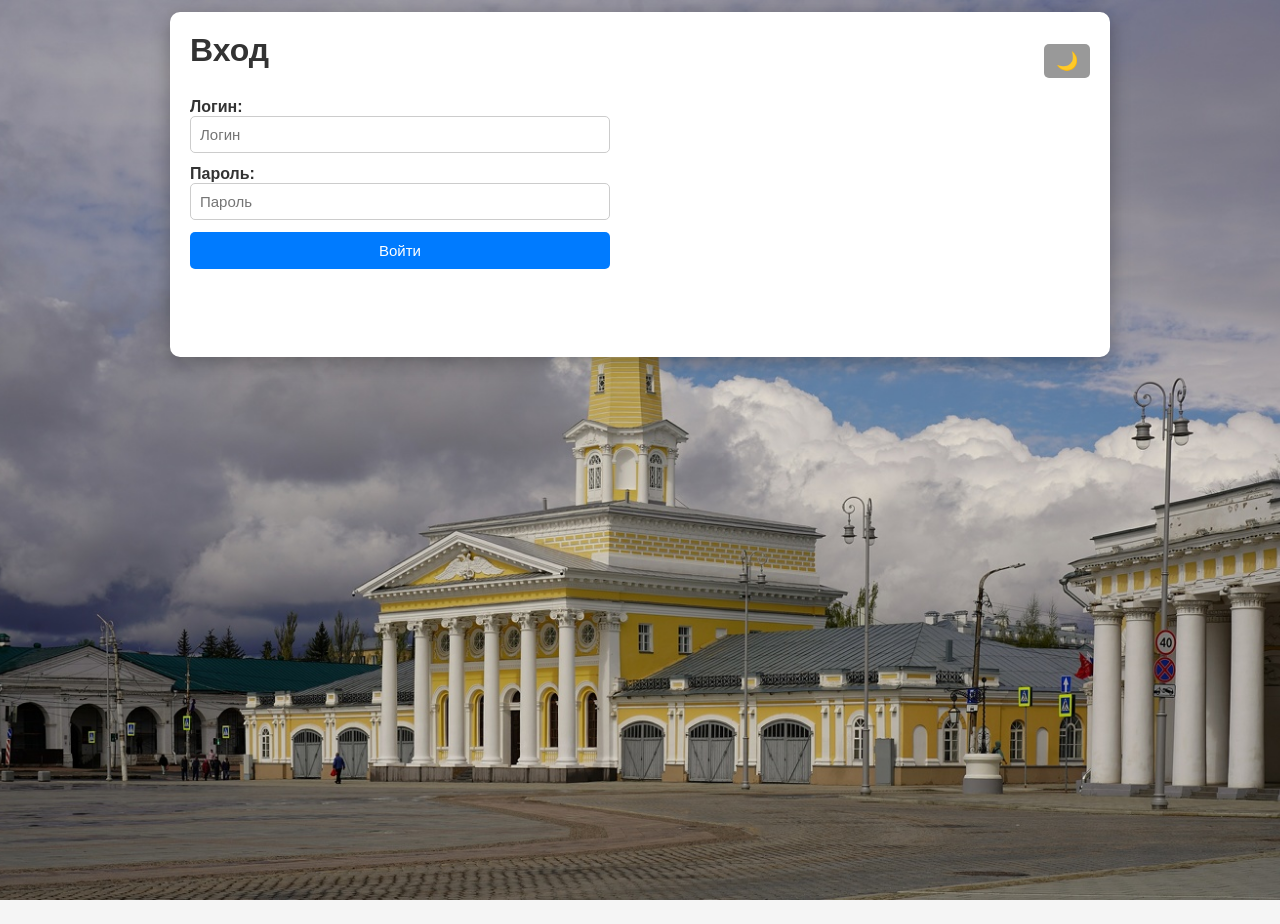
<file: index.html>
<!DOCTYPE html>
<html lang="ru">
<head>
<meta charset="UTF-8" />
<meta name="viewport" content="width=device-width, initial-scale=1.0" />
<title>Продукты из Костромы</title>
<style>
:root {
  --bg: #f5f5f5; --surface: #fff; --text: #333; --border: #ddd;
  --th-bg: #e0e0e0; --input-border: #ccc; --primary: #007bff;
  --primary-hover: #0056b3; --danger: #dc3545; --danger-hover: #b02a37;
  --note: #777; --even-row: #fafafa; --dl-bg: #fff5f5; --sb-bg: #999;
  --sb-hover: #777; --tfoot-bg: #e9ecef; --tfoot-text: #333;
  --nav-bg: #f0f0f0; --nav-active: #007bff;
}
[data-theme="dark"] {
  --bg: #1a1a2e; --surface: #16213e; --text: #e0e0e0; --border: #334155;
  --th-bg: #253048; --input-border: #475569; --primary: #3b82f6;
  --primary-hover: #2563eb; --danger: #ef4444; --danger-hover: #dc2626;
  --note: #94a3b8; --even-row: #1e293b; --dl-bg: #2d1b1b; --sb-bg: #475569;
  --sb-hover: #64748b; --tfoot-bg: #0f172a; --tfoot-text: #e0e0e0;
  --nav-bg: #1e293b; --nav-active: #3b82f6;
}
body {
  font-family: Arial, sans-serif; color: var(--text);
  padding: 12px; margin: 0;
  background-image: url('bg.jpg');
  background-size: cover; background-position: center;
  background-repeat: no-repeat; background-attachment: fixed;
  background-color: var(--bg); min-height: 100vh;
}
.container {
  max-width: 900px; margin: 0 auto;
  background: var(--surface); color: var(--text);
  padding: 20px; border-radius: 10px;
  box-shadow: 0 4px 20px rgba(0,0,0,0.3);
}
h1, h2, h3 { color: var(--text); margin-top: 0; }
.header {
  display: flex; justify-content: space-between;
  align-items: center; margin-bottom: 8px; flex-wrap: wrap; gap: 10px;
}
.user-info { display: flex; align-items: center; gap: 8px; flex-wrap: wrap; }
.sync-info { font-size: 12px; color: var(--note); }
.sync-ok { color: #1a7f37; } .sync-err { color: var(--danger); }
.theme-btn {
  padding: 6px 12px; font-size: 18px;
  background: var(--sb-bg); color: #fff;
  border: none; border-radius: 5px; cursor: pointer; margin: 0;
}
.theme-btn:hover { background: var(--sb-hover); }
.small-btn {
  padding: 5px 10px; font-size: 13px;
  background: var(--sb-bg); color: #fff;
  border: none; border-radius: 5px; cursor: pointer; margin: 0;
}
.small-btn:hover { background: var(--sb-hover); }
.nav-tabs { display: flex; gap: 0; margin-bottom: 16px; border-bottom: 2px solid var(--border); }
.nav-tab {
  background: transparent; color: var(--text);
  border: none; border-bottom: 3px solid transparent;
  padding: 8px 18px; margin-bottom: 0; font-size: 15px;
  cursor: pointer; border-radius: 0;
}
.nav-tab:hover { background: var(--nav-bg); }
.nav-tab.active { color: var(--primary); border-bottom-color: var(--nav-active); font-weight: 700; }
.login-form { display: flex; flex-direction: column; gap: 12px; max-width: 420px; }
.order-form { display: flex; flex-direction: column; gap: 12px; }
label { display: block; font-weight: 600; }
.hint { font-weight: 400; font-size: 13px; color: var(--note); }
input, select {
  width: 100%; padding: 9px;
  border: 1px solid var(--input-border); border-radius: 5px;
  box-sizing: border-box; font-size: 15px;
  background: var(--surface); color: var(--text);
}
button {
  padding: 10px 16px; background: var(--primary); color: #fff;
  border: none; border-radius: 5px; cursor: pointer;
  font-size: 15px; margin-bottom: 8px;
}
button:hover { background: var(--primary-hover); }
button:disabled { background: #ccc; cursor: not-allowed; color: #888; }
.danger-btn { background: var(--danger); }
.danger-btn:hover { background: var(--danger-hover); }
.form-buttons { display: flex; gap: 8px; align-items: center; }
.error { color: var(--danger); font-size: 14px; min-height: 20px; }
.note { color: var(--note); font-size: 13px; }
.start-warning {
  color: var(--danger); font-size: 24px; font-weight: 700;
  text-align: center; margin: 20px 0; padding: 24px 16px;
  border: 3px solid var(--danger); border-radius: 10px;
  background: var(--dl-bg); line-height: 1.5;
}
.deadline-box {
  margin: 14px 0; padding: 12px 16px;
  border: 2px solid var(--danger); border-radius: 8px;
  background: var(--dl-bg); color: var(--danger);
  font-weight: 700; font-size: 15px; text-align: center;
}
.table-wrap { overflow-x: auto; -webkit-overflow-scrolling: touch; margin-top: 12px; }
table { width: 100%; border-collapse: collapse; min-width: 380px; }
th, td { border: 1px solid var(--border); padding: 8px 10px; text-align: left; word-break: break-word; }
th { background: var(--th-bg); white-space: nowrap; color: var(--text); }
tr:nth-child(even) { background: var(--even-row); }
td.num, th.num { text-align: right; white-space: nowrap; }
tfoot td { background: var(--tfoot-bg); color: var(--tfoot-text); font-weight: 700; }
.hidden { display: none; }
.admin-section { margin-bottom: 22px; }
.btn-row { display: flex; gap: 10px; flex-wrap: wrap; margin-top: 8px; }
.btn-row button { margin-bottom: 0; }
.settings-row { display: flex; gap: 10px; align-items: flex-end; flex-wrap: wrap; }
.settings-row label { flex: 1; min-width: 180px; }
.settings-row button { margin-bottom: 0; white-space: nowrap; }
.price-input { max-width: 130px; }
.name-input { min-width: 160px; }
.unit-input { max-width: 80px; text-align: center; }
.total-note { margin-top: 8px; font-weight: 700; }
#js-error {
  position: fixed; left: 8px; right: 8px; bottom: 8px;
  background: #dc3545; color: #fff;
  padding: 10px 14px; border-radius: 8px;
  font-size: 13px; z-index: 9999; word-break: break-word;
}
.product-field { display: flex; flex-direction: column; gap: 4px; }
.product-label { font-weight: 600; }
.product-row { display: flex; align-items: center; gap: 12px; }
.product-row select { flex: 1; }
.product-thumb {
  width: 350px; height: 350px; border-radius: 8px;
  border: 1px solid var(--input-border); object-fit: cover; flex-shrink: 0;
  background: var(--bg);
}
.product-thumb-wrap {
  width: 350px; height: 350px; flex-shrink: 0; margin-left: auto;
  display: flex; align-items: center; justify-content: center;
  border-radius: 8px; border: 1px solid var(--input-border);
  background: var(--bg); font-size: 175px;
}
@media (max-width: 520px) {
  body { padding: 8px; } .container { padding: 16px; border-radius: 8px; }
  h1 { font-size: 20px; } h2 { font-size: 17px; } h3 { font-size: 15px; }
  th, td { padding: 6px 8px; font-size: 14px; }
  .start-warning { font-size: 20px; padding: 18px 12px; }
  .deadline-box { font-size: 13px; padding: 10px 12px; }
  button { padding: 9px 14px; font-size: 14px; }
  .nav-tab { padding: 8px 12px; font-size: 14px; }
  .product-thumb, .product-thumb-wrap { width: 200px; height: 200px; font-size: 100px; margin-left: 0; }
}
</style>
</head>
<body>
<div id="js-error" class="hidden"></div>

<div id="login-screen" class="container">
  <div class="header">
    <h1>Вход</h1>
    <button class="theme-btn" id="theme-toggle-login" type="button">🌙</button>
  </div>
  <div id="start-warning" class="start-warning hidden">
    ЗАКАЗЫ ПРИНИМАЮТСЯ С<br><span id="start-time-display"></span>
  </div>
  <div class="login-form">
    <label>Логин:<input type="text" id="login-name" autocomplete="username" placeholder="Логин" /></label>
    <label>Пароль:<input type="password" id="login-pass" autocomplete="current-password" placeholder="Пароль" /></label>
    <button type="button" id="login-btn">Войти</button>
    <p id="login-error" class="error"></p>
  </div>
</div>

<div id="app-screen" class="container hidden">
  <div class="header">
    <h1>Приём заказов</h1>
    <div class="user-info">
      <span id="sync-status" class="sync-info"></span>
      <button id="sync-btn" class="small-btn" type="button" title="Обновить">🔄</button>
      <span id="current-user"></span>
      <button id="logout-btn" class="small-btn" type="button">Выйти</button>
      <button class="theme-btn" id="theme-toggle-app" type="button">🌙</button>
    </div>
  </div>
  <div id="nav-tabs" class="nav-tabs hidden">
    <button type="button" class="nav-tab active" id="nav-orders">Заказы</button>
    <button type="button" class="nav-tab" id="nav-settings">Настройки</button>
  </div>
  <div id="deadline-box" class="deadline-box hidden"><span id="deadline-text"></span></div>

  <div id="view-orders">
    <div id="order-form-section" class="order-form">
      <h2 id="form-title">Добавить товар в заказ</h2>
      <div class="product-field">
        <div class="product-label">Товар:<span class="hint"> (цена за прошлый раз)</span></div>
        <div class="product-row">
          <select id="product"></select>
          <div id="product-thumb-wrap" class="product-thumb-wrap">🛒</div>
        </div>
      </div>
      <label id="kg-label">Количество:<input type="number" id="kg" step="0.01" min="0.01" inputmode="decimal" placeholder="" /></label>
      <div class="form-buttons">
        <button type="button" id="save-order">Добавить</button>
        <button type="button" id="cancel-edit" class="small-btn hidden">Отменить</button>
      </div>
      <p id="form-note" class="note"></p>
    </div>
    <div id="user-orders-section">
      <h2 id="orders-title">Мой заказ</h2>
      <div class="table-wrap">
        <table id="orders-table">
          <thead><tr id="orders-head"></tr></thead>
          <tbody id="orders-body"></tbody><tfoot id="orders-foot"></tfoot>
        </table>
      </div>
      <p id="user-total-note" class="total-note"></p>
    </div>
    <div id="admin-orders-section" class="hidden">
      <div class="admin-section">
        <h3>Заказы</h3>
        <div class="table-wrap"><table><thead><tr id="matrix-head"></tr></thead><tbody id="matrix-body"></tbody><tfoot id="matrix-foot"></tfoot></table></div>
      </div>
      <div class="admin-section">
        <h3>Сводка по товарам</h3>
        <div class="table-wrap">
          <table><thead><tr id="summary-head"></tr></thead>
          <tbody id="product-summary-body"></tbody><tfoot id="product-summary-foot"></tfoot></table>
        </div>
      </div>
      <div class="admin-section">
        <h3>Действия</h3>
        <div class="btn-row">
          <button id="export-excel" type="button">Итоги → Excel</button>
          <button id="clear-orders" class="danger-btn" type="button">Очистить все заказы</button>
        </div>
      </div>
    </div>
  </div>

  <div id="view-settings" class="hidden">
    <div class="admin-section">
      <h3>Товары и цены</h3>
      <p class="note">Редактируйте названия, цены и единицы измерения. Не забудьте нажать «Сохранить».</p>
      <div class="table-wrap">
        <table>
          <thead><tr><th>Название товара</th><th class="num">Цена, руб</th><th>Ед. изм.</th><th></th></tr></thead>
          <tbody id="prices-body"></tbody>
        </table>
      </div>
      <div class="btn-row" style="margin-top:10px">
        <button type="button" id="add-product" class="small-btn">+ Добавить товар</button>
        <button type="button" id="save-prices">Сохранить товары и цены</button>
      </div>
    </div>
    <div class="admin-section">
      <h3>Время начала приёма заказов</h3>
      <div class="settings-row">
        <label>Открыть заказы с:<input type="datetime-local" id="start-input" /></label>
        <button type="button" id="set-start">Установить</button>
        <button type="button" id="clear-start" class="small-btn">Сбросить</button>
      </div>
    </div>
    <div class="admin-section">
      <h3>Дедлайн правок</h3>
      <div class="settings-row">
        <label>Закрыть правки после:<input type="datetime-local" id="deadline-input" /></label>
        <button type="button" id="set-deadline">Установить</button>
        <button type="button" id="clear-deadline" class="small-btn">Сбросить</button>
      </div>
    </div>
  </div>
</div>

<script>
window.onerror = function (msg, src, line) {
  var el = document.getElementById('js-error');
  if (el) { el.textContent = 'Ошибка скрипта: ' + msg + ' (строка ' + line + ')'; el.classList.remove('hidden'); }
};

const USERS = {
  'admin': { password: 'admin123', role: 'admin' },
  'Пётр':          { password: 'petr456',  role: 'user'  },
  'Анна':          { password: 'anna789',  role: 'user'  },
  'Светлана':      { password: 'svet123',  role: 'user'  },
  'Дмитрий':       { password: 'dim123',   role: 'user'  },
  'Елена':         { password: 'elena456', role: 'user'  },
};

const CONFIG = {
  DB_URL: 'https://orders-kostroma-default-rtdb.europe-west1.firebasedatabase.app',
  BG_IMAGE: 'bg.jpg',
};

const DB_URL = CONFIG.DB_URL;

let products = [];
let PRICE_MAP = {};
let UNIT_MAP = {};
let IMAGE_MAP = {};
function rebuildPriceMap() {
  PRICE_MAP = {}; UNIT_MAP = {}; IMAGE_MAP = {};
  products.forEach(p => {
    PRICE_MAP[p.name] = p.price;
    UNIT_MAP[p.name] = p.unit || 'кг';
    IMAGE_MAP[p.name] = p.image || '';
  });
}
function getUnit(name) { return UNIT_MAP[name] || 'кг'; }
function priceLabel(name) { return 'руб/' + getUnit(name); }

const storage = (() => {
  try { const t = '__test__'; localStorage.setItem(t, t); localStorage.removeItem(t); return localStorage; }
  catch (e) { const m = {}; return { getItem: k => (k in m ? m[k] : null), setItem: (k,v) => { m[k] = String(v); }, removeItem: k => { delete m[k]; } }; }
})();

const $ = id => document.getElementById(id);
const loginScreen = $('login-screen'), appScreen = $('app-screen');
const loginName = $('login-name'), loginPass = $('login-pass'), loginBtn = $('login-btn'), loginError = $('login-error');
const startWarning = $('start-warning'), startTimeDisplay = $('start-time-display');
const navTabs = $('nav-tabs'), navOrdersBtn = $('nav-orders'), navSettingsBtn = $('nav-settings');
const viewOrders = $('view-orders'), viewSettings = $('view-settings');
const orderFormSection = $('order-form-section'), userOrdersSection = $('user-orders-section'), adminOrdersSection = $('admin-orders-section');
const productSelect = $('product'), kgInput = $('kg'), kgLabel = $('kg-label'), saveBtn = $('save-order'), cancelEditBtn = $('cancel-edit');
const formTitle = $('form-title'), formNote = $('form-note');
const productThumbWrap = $('product-thumb-wrap');
const ordersHead = $('orders-head'), ordersBody = $('orders-body'), ordersFoot = $('orders-foot'), userTotalNote = $('user-total-note');
const deadlineBox = $('deadline-box'), deadlineText = $('deadline-text');
const deadlineInput = $('deadline-input'), setDeadlineBtn = $('set-deadline'), clearDeadlineBtn = $('clear-deadline');
const startInput = $('start-input'), setStartBtn = $('set-start'), clearStartBtn = $('clear-start');
const pricesBody = $('prices-body'), savePricesBtn = $('save-prices'), addProductBtn = $('add-product');
const matrixHead = $('matrix-head'), matrixBody = $('matrix-body'), matrixFoot = $('matrix-foot');
const summaryHead = $('summary-head'), productSummaryBody = $('product-summary-body'), productSummaryFoot = $('product-summary-foot');
const exportBtn = $('export-excel'), clearBtn = $('clear-orders');
const currentUserEl = $('current-user'), logoutBtn = $('logout-btn');
const themeToggleLogin = $('theme-toggle-login'), themeToggleApp = $('theme-toggle-app');
const syncStatusEl = $('sync-status'), syncBtn = $('sync-btn');

let currentUser = null, editingIndex = -1, lastSync = null, isUpdating = false;
let orders = {}, deadline = null, startTime = null, wasEditable = true, wasOpen = true;

// ── Картинка товара ──
function updateProductThumb() {
  const name = productSelect.value;
  const img = IMAGE_MAP[name] || '';
  if (img) {
    productThumbWrap.innerHTML = '<img class="product-thumb" src="' + escapeHtml(img) + '" alt="' + escapeHtml(name) + '" onerror="this.parentElement.innerHTML=\'🛒\'" />';
  } else {
    productThumbWrap.innerHTML = '🛒';
  }
}

// ── Подпись количества по выбранному товару ──
function updateKgLabel() {
  const name = productSelect.value;
  const u = name ? getUnit(name) : '';
  kgLabel.innerHTML = 'Количество' + (u ? ' (' + escapeHtml(u) + '):' : ':') +
    '<input type="number" id="kg" step="0.01" min="0.01" inputmode="decimal" placeholder="' + escapeHtml(u) + '" />';
}

productSelect.addEventListener('change', () => { updateProductThumb(); updateKgLabel(); });

// ── Синхронизация полей ввода в массив products ──
function syncInputsToProducts() {
  pricesBody.querySelectorAll('tr').forEach(tr => {
    const idx = parseInt(tr.querySelector('input[data-field="name"]').dataset.idx);
    if (isNaN(idx) || !products[idx]) return;
    const nameInp = tr.querySelector('input[data-field="name"]');
    const priceInp = tr.querySelector('input[data-field="price"]');
    const unitInp = tr.querySelector('input[data-field="unit"]');
    products[idx].name = nameInp.value.trim();
    const price = parseFloat((priceInp.value || '').replace(',', '.'));
    products[idx].price = isNaN(price) ? 0 : price;
    products[idx].unit = unitInp.value.trim() || 'кг';
  });
}

// ── Firebase ──
function emptyCloudData() {
  return { products: [], orders: {}, deadline: null, startTime: null, lastUpdated: new Date().toISOString() };
}
async function readCloudData() {
  const res = await fetch(DB_URL + '/data.json');
  if (!res.ok) { const t = await res.text().catch(() => ''); throw new Error('Firebase ' + res.status + ': ' + t.slice(0, 200)); }
  const data = await res.json();
  if (!data) return emptyCloudData();
  if (!data.products || !Array.isArray(data.products)) data.products = [];
  if (!data.orders) data.orders = {};
  return data;
}
async function writeCloudData(data) {
  const res = await fetch(DB_URL + '/data.json', { method: 'PUT', headers: { 'Content-Type': 'application/json' }, body: JSON.stringify(data) });
  if (!res.ok) { const t = await res.text().catch(() => ''); throw new Error('Firebase ' + res.status + ': ' + t.slice(0, 200)); }
}
async function updateCloudData(mutator) {
  if (isUpdating) { await new Promise(r => setTimeout(r, 600)); return updateCloudData(mutator); }
  isUpdating = true; updateSyncStatus('syncing');
  try {
    const data = await readCloudData();
    mutator(data);
    data.lastUpdated = new Date().toISOString();
    await writeCloudData(data);
    applyCloudData(data);
    rerenderAll();
    return data;
  } finally { isUpdating = false; }
}
function applyCloudData(data) {
  if (data.products && Array.isArray(data.products)) products = data.products;
  rebuildPriceMap();
  if (data.orders) orders = data.orders;
  deadline = data.deadline ? new Date(data.deadline) : null;
  startTime = data.startTime ? new Date(data.startTime) : null;
  storage.setItem('cloudCache', JSON.stringify(data));
  lastSync = new Date(); updateSyncStatus('ok');
}
function rerenderAll() {
  if (!currentUser) return;
  fillProducts(); updateProductThumb(); updateKgLabel(); renderOrders(); renderDeadline();
  if (currentUser.role === 'admin') {
    renderPricesTable();
    if (deadline) deadlineInput.value = toLocalInputValue(deadline);
    if (startTime) startInput.value = toLocalInputValue(startTime);
  }
  renderStartWarning();
}
async function syncFromCloud() {
  if (isUpdating) return; updateSyncStatus('syncing');
  try {
    const data = await readCloudData();
    applyCloudData(data);
    rerenderAll();
    updateSyncStatus('ok');
  } catch (e) {
    try { const c = JSON.parse(storage.getItem('cloudCache')); if (c) applyCloudData(c); } catch (e2) {}
    updateSyncStatus('err');
  }
}
function updateSyncStatus(state) {
  if (!syncStatusEl) return;
  if (state === 'ok') { syncStatusEl.textContent = '🔄 ' + (lastSync ? lastSync.toLocaleTimeString('ru-RU') : ''); syncStatusEl.className = 'sync-info sync-ok'; }
  else if (state === 'syncing') { syncStatusEl.textContent = '🔄 Синхронизация...'; syncStatusEl.className = 'sync-info'; }
  else { syncStatusEl.textContent = '⚠️ Нет связи'; syncStatusEl.className = 'sync-info sync-err'; }
}

// ── Тема ──
let theme = storage.getItem('theme') || 'light';
function applyTheme() { document.documentElement.setAttribute('data-theme', theme); const i = theme === 'dark' ? '☀️' : '🌙'; themeToggleLogin.textContent = i; themeToggleApp.textContent = i; }
function toggleTheme() { theme = theme === 'dark' ? 'light' : 'dark'; storage.setItem('theme', theme); applyTheme(); }
themeToggleLogin.addEventListener('click', toggleTheme); themeToggleApp.addEventListener('click', toggleTheme);

// ── Утилиты ──
function isOrderingOpen() { return !startTime || Date.now() >= startTime.getTime(); }
function isEditable() { return !deadline || Date.now() < deadline.getTime(); }
function formatCountdown(ms) { const t = Math.max(0, Math.floor(ms/1000)); const d = Math.floor(t/86400), h = Math.floor((t%86400)/3600), m = Math.floor((t%3600)/60), s = t%60; const p = n => String(n).padStart(2,'0'); return (d>0?d+' дн ':'')+p(h)+':'+p(m)+':'+p(s); }
function toLocalInputValue(date) { const o = date.getTimezoneOffset()*60000; return new Date(date.getTime()-o).toISOString().slice(0,16); }
function escapeHtml(s) { const d = document.createElement('div'); d.textContent = String(s); return d.innerHTML; }
function fmtRub(x) { return x.toFixed(2).replace('.', ','); }
function fmtKg(x) { return String(x).replace('.', ','); }
function userTotal(order) { let s = 0; (order.items || []).forEach(i => { s += (i.kg || 0) * (PRICE_MAP[i.product] || 0); }); return s; }
function getOrderedProducts() { return products.filter(p => Object.values(orders).some(o => (o.items || []).some(i => i.product === p.name))); }

function buildSummary() {
  const entries = Object.values(orders), ordered = getOrderedProducts();
  const byProduct = ordered.map(p => {
    let tk = 0;
    entries.forEach(o => { const it = (o.items || []).find(i => i.product === p.name); if (it) tk += it.kg; });
    return { product: p.name, totalKg: tk, price: p.price, unit: p.unit || 'кг', cost: tk * p.price };
  });
  const byUser = entries.map(o => ({
    user: o.user,
    items: (o.items || []).filter(i => ordered.some(p => p.name === i.product)),
    total: userTotal(o)
  })).sort((a, b) => a.user.localeCompare(b.user));
  const grandTotal = byUser.reduce((s, u) => s + u.total, 0);
  return { ordered, byProduct, byUser, grandTotal };
}

// ── Рендер ──
function renderDeadline() {
  if (!deadline) { deadlineBox.classList.add('hidden'); return; }
  deadlineBox.classList.remove('hidden');
  if (Date.now() < deadline.getTime())
    deadlineText.textContent = '⏰ Правки до ' + deadline.toLocaleString('ru-RU') + '  |  Осталось: ' + formatCountdown(deadline.getTime() - Date.now());
  else
    deadlineText.textContent = '⛔ Время истекло (' + deadline.toLocaleString('ru-RU') + '). Правки закрыты.';
}
function renderStartWarning() {
  if (!startTime || Date.now() >= startTime.getTime()) { startWarning.classList.add('hidden'); return; }
  startWarning.classList.remove('hidden');
  startTimeDisplay.textContent = startTime.toLocaleString('ru-RU');
}
function fillProducts() {
  productSelect.innerHTML = '';
  if (products.length === 0) {
    const o = document.createElement('option');
    o.value = ''; o.textContent = 'Нет товаров. Обратитесь к администратору.';
    productSelect.appendChild(o);
    updateProductThumb(); updateKgLabel(); return;
  }
  products.forEach(p => {
    const o = document.createElement('option');
    o.value = p.name;
    o.textContent = p.name + ' — ' + fmtRub(p.price) + ' ' + priceLabel(p.name);
    productSelect.appendChild(o);
  });
  updateProductThumb();
  updateKgLabel();
}

function renderPricesTable() {
  pricesBody.innerHTML = '';
  products.forEach((p, idx) => {
    const tr = document.createElement('tr');
    const tdName = document.createElement('td');
    const nameInp = document.createElement('input');
    nameInp.type = 'text'; nameInp.className = 'name-input'; nameInp.value = p.name;
    nameInp.dataset.idx = idx; nameInp.dataset.field = 'name';
    tdName.appendChild(nameInp); tr.appendChild(tdName);
    const tdPrice = document.createElement('td'); tdPrice.className = 'num';
    const priceInp = document.createElement('input');
    priceInp.type = 'number'; priceInp.step = '0.01'; priceInp.min = '0';
    priceInp.inputMode = 'decimal'; priceInp.className = 'price-input';
    priceInp.value = p.price !== undefined ? p.price : '';
    priceInp.dataset.idx = idx; priceInp.dataset.field = 'price';
    tdPrice.appendChild(priceInp); tr.appendChild(tdPrice);
    const tdUnit = document.createElement('td');
    const unitInp = document.createElement('input');
    unitInp.type = 'text'; unitInp.className = 'unit-input';
    unitInp.value = p.unit || 'кг';
    unitInp.dataset.idx = idx; unitInp.dataset.field = 'unit';
    unitInp.maxLength = 10; unitInp.placeholder = 'кг';
    tdUnit.appendChild(unitInp); tr.appendChild(tdUnit);
    const tdAct = document.createElement('td');
    const delBtn = document.createElement('button');
    delBtn.textContent = '🗑'; delBtn.className = 'small-btn danger-btn'; delBtn.title = 'Удалить товар';
    delBtn.addEventListener('click', () => removeProductRow(idx));
    tdAct.appendChild(delBtn); tr.appendChild(tdAct);
    pricesBody.appendChild(tr);
  });
}

function removeProductRow(idx) {
  syncInputsToProducts();
  products.splice(idx, 1);
  renderPricesTable();
}

addProductBtn.addEventListener('click', () => {
  syncInputsToProducts();
  products.push({ name: '', price: 0, unit: 'кг', image: '' });
  renderPricesTable();
  const rows = pricesBody.querySelectorAll('tr');
  if (rows.length > 0) { const inp = rows[rows.length - 1].querySelector('input[data-field="name"]'); if (inp) inp.focus(); }
});

savePricesBtn.addEventListener('click', async () => {
  syncInputsToProducts();
  const newProducts = []; let ok = true;
  pricesBody.querySelectorAll('tr').forEach(tr => {
    const nameInp = tr.querySelector('input[data-field="name"]');
    const priceInp = tr.querySelector('input[data-field="price"]');
    const unitInp = tr.querySelector('input[data-field="unit"]');
    const name = (nameInp.value || '').trim();
    const price = parseFloat((priceInp.value || '').replace(',', '.'));
    const unitVal = (unitInp.value || '').trim() || 'кг';
    if (!name) { nameInp.style.borderColor = 'var(--danger)'; ok = false; }
    else if (isNaN(price) || price < 0) { priceInp.style.borderColor = 'var(--danger)'; ok = false; }
    else {
      nameInp.style.borderColor = ''; priceInp.style.borderColor = ''; unitInp.style.borderColor = '';
      const existing = products.find(p => p.name === name);
      newProducts.push({ name: name, price: price, unit: unitVal, image: existing ? existing.image || '' : '' });
    }
  });
  if (!ok) { alert('Проверьте: все названия должны быть заполнены, цены — числами от 0 и выше.'); return; }
  if (newProducts.length === 0) { alert('Список товаров пуст. Добавьте хотя бы один.'); return; }
  const names = newProducts.map(p => p.name);
  const dup = names.filter((n, i) => names.indexOf(n) !== i);
  if (dup.length > 0) { alert('Дубликат названия: ' + dup.join(', ') + '. Исправьте.'); return; }
  savePricesBtn.disabled = true; const oldT = savePricesBtn.textContent; savePricesBtn.textContent = 'Сохранение...';
  try { await updateCloudData(data => { data.products = newProducts; }); alert('Товары и цены сохранены.'); }
  catch (e) { alert('Не удалось сохранить: ' + e.message); }
  finally { savePricesBtn.disabled = false; savePricesBtn.textContent = oldT; }
});

function renderOrders() {
  if (!currentUser) return;
  if (currentUser.role === 'admin') { renderAdminOrders(); return; }
  ordersHead.innerHTML = '<th>Товар</th><th class="num">Кол-во</th><th class="num">Цена</th><th class="num">Стоимость, руб</th><th></th>';
  ordersBody.innerHTML = ''; ordersFoot.innerHTML = ''; userTotalNote.textContent = '';
  const editable = isEditable() && isOrderingOpen();
  const myOrder = orders[currentUser.name]; const items = myOrder ? (myOrder.items || []) : [];
  if (items.length === 0) { ordersBody.innerHTML = '<tr><td colspan="5" style="text-align:center;color:var(--note);">Ваш заказ пуст. Добавьте товары.</td></tr>'; return; }
  let sum = 0;
  items.forEach((item, idx) => {
    const price = PRICE_MAP[item.product] || 0; const cost = item.kg * price; sum += cost;
    const u = getUnit(item.product);
    const tr = document.createElement('tr');
    tr.innerHTML = '<td>' + escapeHtml(item.product) + '</td><td class="num">' + fmtKg(item.kg) + ' ' + escapeHtml(u) + '</td><td class="num">' + (price > 0 ? fmtRub(price) + ' ' + priceLabel(item.product) : '—') + '</td><td class="num">' + fmtRub(cost) + '</td><td></td>';
    if (editable) {
      const cell = tr.lastElementChild;
      const eb = document.createElement('button'); eb.textContent = '✎'; eb.className = 'small-btn'; eb.style.marginRight = '4px'; eb.title = 'Редактировать'; eb.addEventListener('click', () => startEditItem(idx));
      const db = document.createElement('button'); db.textContent = '🗑'; db.className = 'small-btn danger-btn'; db.title = 'Удалить'; db.addEventListener('click', () => deleteItem(idx));
      cell.append(eb, db);
    }
    ordersBody.appendChild(tr);
  });
  const ft = document.createElement('tr'); ft.innerHTML = '<td>ИТОГО</td><td></td><td></td><td class="num">' + fmtRub(sum) + '</td><td></td>'; ordersFoot.appendChild(ft);
  userTotalNote.textContent = 'Сумма: ' + fmtRub(sum) + ' руб';
}

function renderAdminOrders() {
  const s = buildSummary();
  matrixHead.innerHTML = '';
  const thU = document.createElement('th'); thU.textContent = 'Заказчик'; matrixHead.appendChild(thU);
  s.ordered.forEach(p => { const th = document.createElement('th'); th.className = 'num'; th.textContent = p.name + ' (' + escapeHtml(p.unit || 'кг') + ')'; matrixHead.appendChild(th); });
  const thT = document.createElement('th'); thT.className = 'num'; thT.textContent = 'Итого, руб'; matrixHead.appendChild(thT);
  matrixBody.innerHTML = '';
  if (s.byUser.length === 0) matrixBody.innerHTML = '<tr><td colspan="' + (s.ordered.length + 2) + '" style="text-align:center;color:var(--note);">Заказов нет</td></tr>';
  else s.byUser.forEach(usr => {
    const tr = document.createElement('tr');
    let h = '<td>' + escapeHtml(usr.user) + '</td>';
    s.ordered.forEach(p => { const it = usr.items.find(i => i.product === p.name); h += '<td class="num">' + (it ? fmtKg(it.kg) : '') + '</td>'; });
    h += '<td class="num">' + fmtRub(usr.total) + '</td>';
    tr.innerHTML = h; matrixBody.appendChild(tr);
  });
  matrixFoot.innerHTML = '';
  const ft = document.createElement('tr');
  let fh = '<td>ИТОГО</td>';
  s.ordered.forEach(p => { const r = s.byProduct.find(x => x.product === p.name); fh += '<td class="num">' + (r && r.totalKg > 0 ? fmtKg(r.totalKg) : '') + '</td>'; });
  fh += '<td class="num">' + fmtRub(s.grandTotal) + '</td>';
  ft.innerHTML = fh; matrixFoot.appendChild(ft);
  summaryHead.innerHTML = '<th>Товар</th><th class="num">Всего</th><th class="num">Цена</th><th class="num">Стоимость, руб</th>';
  productSummaryBody.innerHTML = '';
  if (s.byProduct.length === 0) productSummaryBody.innerHTML = '<tr><td colspan="4" style="text-align:center;color:var(--note);">Нет данных</td></tr>';
  else s.byProduct.forEach(r => {
    const u = r.unit || 'кг';
    const tr = document.createElement('tr');
    tr.innerHTML = '<td>' + escapeHtml(r.product) + '</td><td class="num">' + fmtKg(r.totalKg) + ' ' + escapeHtml(u) + '</td><td class="num">' + fmtRub(r.price) + ' руб/' + escapeHtml(u) + '</td><td class="num">' + fmtRub(r.cost) + '</td>';
    productSummaryBody.appendChild(tr);
  });
  const sc = s.byProduct.reduce((a, r) => a + r.cost, 0);
  productSummaryFoot.innerHTML = '';
  const ps = document.createElement('tr');
  ps.innerHTML = '<td>ИТОГО</td><td></td><td></td><td class="num">' + fmtRub(sc) + '</td>';
  productSummaryFoot.appendChild(ps);
}

function startEditItem(idx) {
  const o = orders[currentUser.name];
  if (!o || !isEditable() || !isOrderingOpen()) return;
  const it = o.items[idx]; if (!it) return;
  editingIndex = idx; productSelect.value = it.product; updateProductThumb(); updateKgLabel(); kgInput.value = it.kg;
  formTitle.textContent = 'Редактировать товар'; saveBtn.textContent = 'Сохранить';
  cancelEditBtn.classList.remove('hidden'); formNote.textContent = 'Режим правки.';
  window.scrollTo({ top: 0, behavior: 'smooth' });
}
function resetForm() {
  editingIndex = -1; kgInput.value = '';
  formTitle.textContent = 'Добавить товар в заказ'; saveBtn.textContent = 'Добавить';
  cancelEditBtn.classList.add('hidden'); formNote.textContent = '';
}

function switchView(w) {
  if (w === 'orders') {
    navOrdersBtn.classList.add('active'); navSettingsBtn.classList.remove('active');
    viewOrders.classList.remove('hidden'); viewSettings.classList.add('hidden'); renderOrders();
  } else {
    navSettingsBtn.classList.add('active'); navOrdersBtn.classList.remove('active');
    viewSettings.classList.remove('hidden'); viewOrders.classList.add('hidden');
  }
}
navOrdersBtn.addEventListener('click', () => switchView('orders'));
navSettingsBtn.addEventListener('click', () => switchView('settings'));

function doLogin() {
  const name = loginName.value.trim(), pass = loginPass.value, user = USERS[name];
  if (!user || user.password !== pass) { loginError.textContent = 'Неверный логин или пароль'; return; }
  if (user.role !== 'admin' && !isOrderingOpen()) { loginError.textContent = 'Заказывать можно только с ' + (startTime ? startTime.toLocaleString('ru-RU') : ''); return; }
  currentUser = { name: name, role: user.role };
  loginError.textContent = ''; loginName.value = ''; loginPass.value = '';
  loginScreen.classList.add('hidden'); appScreen.classList.remove('hidden');
  currentUserEl.textContent = '👤 ' + currentUser.name + ' (' + (user.role === 'admin' ? 'админ' : 'пользователь') + ')';
  if (user.role === 'admin') {
    navTabs.classList.remove('hidden'); orderFormSection.classList.add('hidden');
    userOrdersSection.classList.add('hidden'); adminOrdersSection.classList.remove('hidden');
    if (deadline) deadlineInput.value = toLocalInputValue(deadline);
    if (startTime) startInput.value = toLocalInputValue(startTime);
    renderPricesTable(); switchView('orders');
  } else {
    navTabs.classList.add('hidden'); orderFormSection.classList.remove('hidden');
    userOrdersSection.classList.remove('hidden'); adminOrdersSection.classList.add('hidden');
  }
  fillProducts(); updateProductThumb(); updateKgLabel(); renderDeadline(); renderOrders(); syncFromCloud();
}
loginBtn.addEventListener('click', doLogin);
loginName.addEventListener('keydown', e => { if (e.key === 'Enter') doLogin(); });
loginPass.addEventListener('keydown', e => { if (e.key === 'Enter') doLogin(); });
logoutBtn.addEventListener('click', () => { currentUser = null; resetForm(); appScreen.classList.add('hidden'); loginScreen.classList.remove('hidden'); renderStartWarning(); });
syncBtn.addEventListener('click', () => { syncFromCloud(); });

saveBtn.addEventListener('click', async () => {
  if (!isOrderingOpen()) { alert('Приём заказов ещё не начался'); return; }
  if (!isEditable()) { alert('Срок приёма правок истёк'); return; }
  const product = productSelect.value; const kg = parseFloat((kgInput.value || '').replace(',', '.'));
  if (!product || isNaN(kg) || kg <= 0) { alert('Выберите товар и укажите количество больше 0'); return; }
  if (editingIndex < 0) { const o = orders[currentUser.name]; if (o && o.items.findIndex(i => i.product === product) >= 0) { alert('Этот товар уже в заказе. Отредактируйте его.'); return; } }
  saveBtn.disabled = true; const oldT = saveBtn.textContent; saveBtn.textContent = 'Сохранение...';
  try {
    await updateCloudData(data => {
      if (!data.orders) data.orders = {};
      if (!data.orders[currentUser.name]) {
        data.orders[currentUser.name] = { user: currentUser.name, items: [], date: new Date().toLocaleString('ru-RU'), editedAt: '' };
      }
      const o = data.orders[currentUser.name];
      if (editingIndex >= 0) { o.items[editingIndex].product = product; o.items[editingIndex].kg = kg; o.editedAt = new Date().toLocaleString('ru-RU'); }
      else { o.items.push({ product: product, kg: kg }); o.editedAt = new Date().toLocaleString('ru-RU'); }
    });
    if (editingIndex >= 0) resetForm(); else kgInput.value = '';
  }
  catch (e) { alert('Не удалось сохранить: ' + e.message); } finally { saveBtn.disabled = false; saveBtn.textContent = oldT; }
});
cancelEditBtn.addEventListener('click', resetForm);

async function deleteItem(idx) {
  if (!isEditable() || !isOrderingOpen()) return; if (!confirm('Удалить этот товар из заказа?')) return;
  try {
    await updateCloudData(data => {
      const o = data.orders && data.orders[currentUser.name]; if (!o) return;
      o.items.splice(idx, 1);
      if (o.items.length === 0) delete data.orders[currentUser.name];
      else o.editedAt = new Date().toLocaleString('ru-RU');
    });
    if (editingIndex === idx) resetForm(); else if (editingIndex > idx) editingIndex--;
  }
  catch (e) { alert('Не удалось удалить: ' + e.message); }
}

setStartBtn.addEventListener('click', async () => {
  if (!startInput.value) { alert('Выберите дату и время'); return; }
  try { await updateCloudData(data => { data.startTime = new Date(startInput.value).toISOString(); }); alert('Начало заказов установлено.'); }
  catch (e) { alert('Не удалось сохранить: ' + e.message); }
});
clearStartBtn.addEventListener('click', async () => {
  try { await updateCloudData(data => { data.startTime = null; }); startInput.value = ''; alert('Ограничение снято.'); }
  catch (e) { alert('Не удалось сохранить: ' + e.message); }
});
setDeadlineBtn.addEventListener('click', async () => {
  if (!deadlineInput.value) { alert('Выберите дату и время'); return; }
  try { await updateCloudData(data => { data.deadline = new Date(deadlineInput.value).toISOString(); }); alert('Дедлайн установлен.'); }
  catch (e) { alert('Не удалось сохранить: ' + e.message); }
});
clearDeadlineBtn.addEventListener('click', async () => {
  try { await updateCloudData(data => { data.deadline = null; }); deadlineInput.value = ''; alert('Дедлайн снят.'); }
  catch (e) { alert('Не удалось сохранить: ' + e.message); }
});
clearBtn.addEventListener('click', async () => {
  if (!confirm('Удалить все заказы? Действие нельзя отменить.')) return;
  try { await updateCloudData(data => { data.orders = {}; }); }
  catch (e) { alert('Не удалось очистить: ' + e.message); }
});

// ── Экспорт ──
function loadXlsxLib() {
  return new Promise((resolve, reject) => {
    if (window.XLSX) { resolve(); return; }
    const urls = [
      'https://cdn.sheetjs.com/xlsx-0.20.2/package/dist/xlsx.full.min.js',
      'https://cdnjs.cloudflare.com/ajax/libs/xlsx/0.18.5/xlsx.full.min.js'
    ];
    let i = 0;
    const tn = () => {
      if (i >= urls.length) { reject(new Error('not loaded')); return; }
      const s = document.createElement('script');
      s.src = urls[i++]; s.onload = resolve;
      s.onerror = () => { s.remove(); tn(); };
      document.head.appendChild(s);
    };
    tn();
  });
}
function downloadFile(content, filename, mime) {
  const b = new Blob(['\uFEFF' + content], { type: mime });
  const u = URL.createObjectURL(b);
  const a = document.createElement('a');
  a.href = u; a.download = filename;
  document.body.appendChild(a); a.click();
  setTimeout(() => { a.remove(); URL.revokeObjectURL(u); }, 200);
}

function buildExportData() {
  const s = buildSummary();
  const userNames = s.byUser.map(usr => usr.user);
  const ordersData = [];
  s.byProduct.forEach(r => {
    const row = { 'Товар': r.product };
    userNames.forEach(un => {
      const usr = s.byUser.find(uu => uu.user === un);
      const it = (usr.items || []).find(i => i.product === r.product);
      row[un] = it ? it.kg : 0;
    });
    ordersData.push(row);
  });
  const totalRow = { 'Товар': 'ИТОГО' };
  userNames.forEach(un => {
    const usr = s.byUser.find(uu => uu.user === un);
    totalRow[un] = (usr.items || []).reduce((sum, i) => sum + (i.kg || 0), 0);
  });
  ordersData.push(totalRow);
  const summaryData = s.byProduct.map(r => {
    const u = r.unit || 'кг';
    const row = { 'Товар': r.product };
    row['Всего, ' + u] = r.totalKg;
    row['Цена, руб/' + u] = r.price;
    row['Стоимость, руб'] = r.cost;
    return row;
  });
  const debtsData = s.byUser.map(usr => ({ 'Заказчик': usr.user, 'Сумма, руб': usr.total }));
  debtsData.push({ 'Заказчик': 'ИТОГО', 'Сумма, руб': s.grandTotal });
  return { ordersData, summaryData, debtsData, userNames };
}

function exportToCsv() {
  const { ordersData, summaryData, debtsData, userNames } = buildExportData();
  const lines = [];
  lines.push('ЗАКАЗЫ');
  lines.push(['Товар'].concat(userNames).join(';'));
  ordersData.forEach(row => {
    const r = ['"' + row['Товар'] + '"'];
    userNames.forEach(un => { r.push(row[un] ? fmtKg(row[un]) : '0'); });
    lines.push(r.join(';'));
  });
  lines.push('');
  lines.push('СВОДКА ПО ТОВАРАМ');
  summaryData.forEach(row => {
    const keys = Object.keys(row);
    lines.push('"' + row['Товар'] + '";' +
      fmtKg(row[keys[1]]) + ';' +
      (row[keys[2]] !== '' ? fmtRub(row[keys[2]]) : '') + ';"' +
      fmtRub(row[keys[3]]) + '"');
  });
  lines.push('');
  lines.push('КТО СКОЛЬКО ДОЛЖЕН');
  lines.push('Заказчик;Сумма, руб');
  debtsData.forEach(row => {
    lines.push('"' + row['Заказчик'] + '";"' + fmtRub(row['Сумма, руб']) + '"');
  });
  downloadFile(lines.join('\n'), 'itogi_' + new Date().toISOString().slice(0, 10) + '.csv', 'text/csv;charset=utf-8');
}

function exportToExcel() {
  if (Object.values(orders).length === 0) { alert('Нет заказов для выгрузки'); return; }
  exportBtn.disabled = true; const oldT = exportBtn.textContent; exportBtn.textContent = 'Загрузка...';
  loadXlsxLib().then(() => {
    const { ordersData, summaryData, debtsData } = buildExportData();
    const ordersRounded = ordersData.map(row => {
      const r = { 'Товар': row['Товар'] };
      Object.keys(row).forEach(k => { if (k !== 'Товар') r[k] = row[k] ? parseFloat(row[k].toFixed(2)) : 0; });
      return r;
    });
    const summaryRounded = summaryData.map(row => {
      const r = {};
      Object.keys(row).forEach(k => {
        const v = row[k];
        if (typeof v === 'number') r[k] = parseFloat(v.toFixed(2));
        else r[k] = v;
      });
      return r;
    });
    const debtsRounded = debtsData.map(row => ({
      'Заказчик': row['Заказчик'], 'Сумма, руб': parseFloat(row['Сумма, руб'].toFixed(2))
    }));
    const wb = XLSX.utils.book_new();
    XLSX.utils.book_append_sheet(wb, XLSX.utils.json_to_sheet(ordersRounded), 'Заказы');
    XLSX.utils.book_append_sheet(wb, XLSX.utils.json_to_sheet(summaryRounded), 'Сводка');
    XLSX.utils.book_append_sheet(wb, XLSX.utils.json_to_sheet(debtsRounded), 'Долги');
    XLSX.writeFile(wb, 'itogi_' + new Date().toISOString().slice(0, 10) + '.xlsx');
    exportBtn.disabled = false; exportBtn.textContent = oldT;
  }).catch(() => {
    exportToCsv();
    exportBtn.disabled = false; exportBtn.textContent = oldT;
  });
}
exportBtn.addEventListener('click', exportToExcel);

// ── Таймер ──
setInterval(() => {
  renderStartWarning();
  if (!currentUser) return;
  renderDeadline();
  const open = isOrderingOpen(), ed = isEditable();
  saveBtn.disabled = !ed || !open;
  if (!open) formNote.textContent = 'Приём заказов ещё не начался.';
  else if (!ed) formNote.textContent = 'Срок истёк — добавление и правка закрыты.';
  else if (editingIndex < 0) formNote.textContent = '';
  if (wasEditable !== ed || wasOpen !== open) { renderOrders(); wasEditable = ed; wasOpen = open; }
}, 1000);

// ── Инициализация ──
applyTheme();
syncFromCloud();
</script>
</body>
</html>
</file>
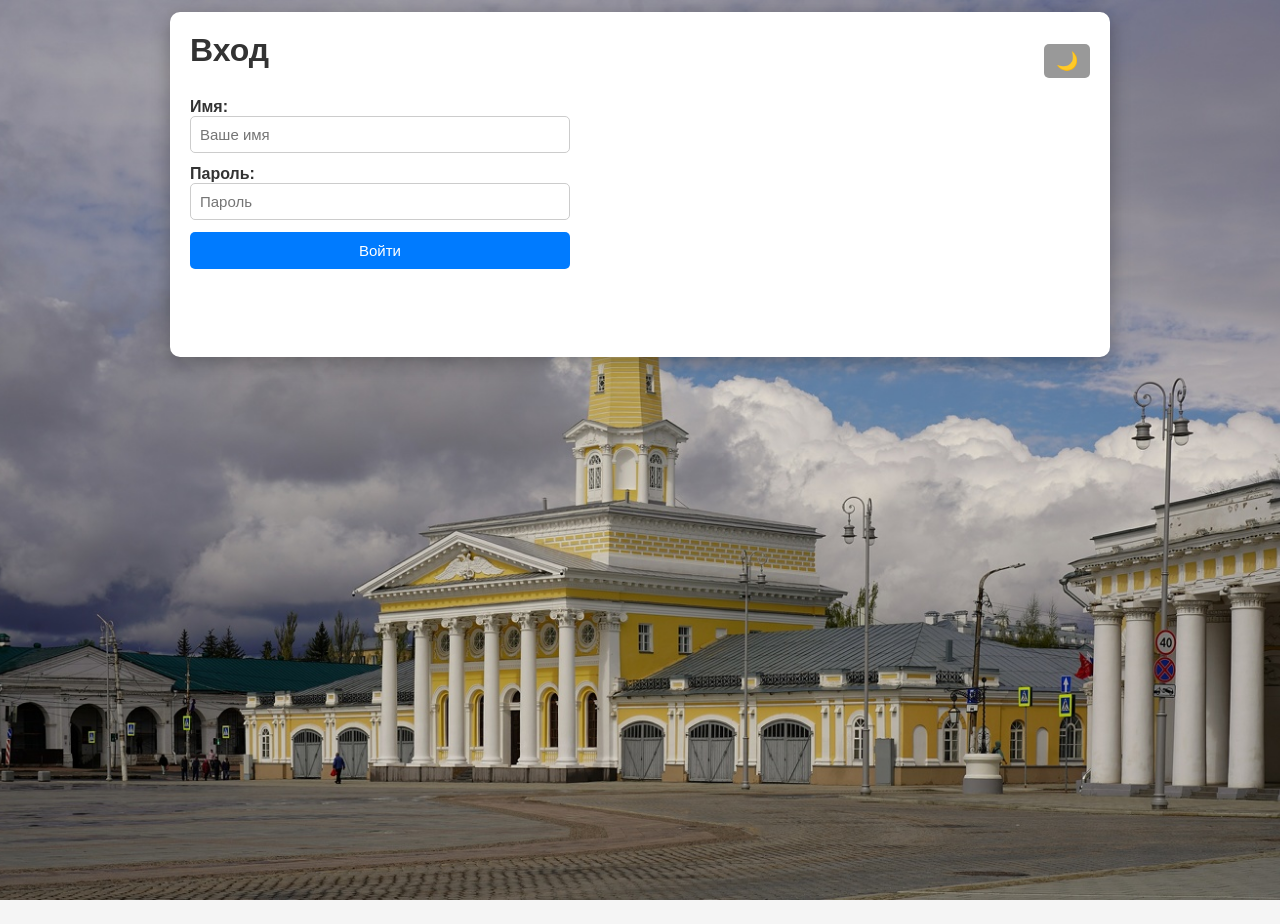
<file: orders_modified.html>
<!DOCTYPE html>
<html lang="ru">
<head>
<meta charset="UTF-8" />
<meta name="viewport" content="width=device-width, initial-scale=1.0" />
<title>Заказы на товар</title>
<style>
:root {
  --bg: #f5f5f5; --surface: #fff; --text: #333; --border: #ddd;
  --th-bg: #f0f0f0; --input-border: #ccc; --primary: #007bff;
  --primary-hover: #0056b3; --danger: #dc3545; --danger-hover: #b02a37;
  --note: #777; --even-row: #fafafa; --dl-bg: #fff5f5; --sb-bg: #999;
  --sb-hover: #777; --tfoot-bg: #e9ecef; --tfoot-text: #333;
  --nav-bg: #f0f0f0; --nav-active: #007bff;
}
[data-theme="dark"] {
  --bg: #1a1a2e; --surface: #16213e; --text: #e0e0e0; --border: #334155;
  --input-border: #475569; --primary: #3b82f6;
  --primary-hover: #2563eb; --danger: #ef4444; --danger-hover: #dc2626;
  --note: #94a3b8; --even-row: #1e293b; --dl-bg: #2d1b1b; --sb-bg: #475569;
  --sb-hover: #64748b; --tfoot-bg: #0f172a; --tfoot-text: #e0e0e0;
  --nav-bg: #1e293b; --nav-active: #3b82f6;
}
body {
  font-family: Arial, sans-serif; color: var(--text);
  padding: 12px; margin: 0;
  background-image: url('bg.jpg');
  background-size: cover; background-position: center;
  background-repeat: no-repeat; background-attachment: fixed;
  background-color: var(--bg); min-height: 100vh;
}
.container {
  max-width: 900px; margin: 0 auto;
  background: var(--surface); color: var(--text);
  padding: 20px; border-radius: 10px;
  box-shadow: 0 4px 20px rgba(0,0,0,0.3);
}
h1, h2, h3 { color: var(--text); margin-top: 0; }
.header {
  display: flex; justify-content: space-between;
  align-items: center; margin-bottom: 8px; flex-wrap: wrap; gap: 10px;
}
.user-info { display: flex; align-items: center; gap: 8px; flex-wrap: wrap; }
.sync-info { font-size: 12px; color: var(--note); }
.sync-ok { color: #1a7f37; } .sync-err { color: var(--danger); }
.theme-btn {
  padding: 6px 12px; font-size: 18px;
  background: var(--sb-bg); color: #fff;
  border: none; border-radius: 5px; cursor: pointer; margin: 0;
}
.theme-btn:hover { background: var(--sb-hover); }
.small-btn {
  padding: 5px 10px; font-size: 13px;
  background: var(--sb-bg); color: #fff;
  border: none; border-radius: 5px; cursor: pointer; margin: 0;
}
.small-btn:hover { background: var(--sb-hover); }
.nav-tabs { display: flex; gap: 0; margin-bottom: 16px; border-bottom: 2px solid var(--border); }
.nav-tab {
  background: transparent; color: var(--text);
  border: none; border-bottom: 3px solid transparent;
  padding: 8px 18px; margin-bottom: 0; font-size: 15px;
  cursor: pointer; border-radius: 0;
}
.nav-tab:hover { background: var(--nav-bg); }
.nav-tab.active { color: var(--primary); border-bottom-color: var(--nav-active); font-weight: 700; }
.login-form, .order-form { display: flex; flex-direction: column; gap: 12px; max-width: 380px; }
label { display: block; font-weight: 600; }
.hint { font-weight: 400; font-size: 13px; color: var(--note); }
input, select {
  width: 100%; padding: 9px;
  border: 1px solid var(--input-border); border-radius: 5px;
  box-sizing: border-box; font-size: 15px;
  background: var(--surface); color: var(--text);
}
button {
  padding: 10px 16px; background: var(--primary); color: #fff;
  border: none; border-radius: 5px; cursor: pointer;
  font-size: 15px; margin-bottom: 8px;
}
button:hover { background: var(--primary-hover); }
button:disabled { background: #ccc; cursor: not-allowed; color: #888; }
.danger-btn { background: var(--danger); }
.danger-btn:hover { background: var(--danger-hover); }
.form-buttons { display: flex; gap: 8px; align-items: center; }
.error { color: var(--danger); font-size: 14px; min-height: 20px; }
.note { color: var(--note); font-size: 13px; }
.start-warning {
  color: var(--danger); font-size: 24px; font-weight: 700;
  text-align: center; margin: 20px 0; padding: 24px 16px;
  border: 3px solid var(--danger); border-radius: 10px;
  background: var(--dl-bg); line-height: 1.5;
}
.deadline-box {
  margin: 14px 0; padding: 12px 16px;
  border: 2px solid var(--danger); border-radius: 8px;
  background: var(--dl-bg); color: var(--danger);
  font-weight: 700; font-size: 15px; text-align: center;
}
.table-wrap { overflow-x: auto; -webkit-overflow-scrolling: touch; margin-top: 12px; }
table { width: 100%; border-collapse: collapse; min-width: 380px; }
th, td { border: 1px solid var(--border); padding: 8px 10px; text-align: left; word-break: break-word; }
th { background: var(--th-bg); white-space: nowrap; }
tr:nth-child(even) { background: var(--even-row); }
td.num, th.num { text-align: right; white-space: nowrap; }
tfoot td { background: var(--tfoot-bg); color: var(--tfoot-text); font-weight: 700; }
.hidden { display: none; }
.admin-section { margin-bottom: 22px; }
.btn-row { display: flex; gap: 10px; flex-wrap: wrap; margin-top: 8px; }
.btn-row button { margin-bottom: 0; }
.settings-row { display: flex; gap: 10px; align-items: flex-end; flex-wrap: wrap; }
.settings-row label { flex: 1; min-width: 180px; }
.settings-row button { margin-bottom: 0; white-space: nowrap; }
.price-input { max-width: 130px; }
.name-input { min-width: 160px; }
.total-note { margin-top: 8px; font-weight: 700; }
.prod-actions { display: flex; gap: 4px; }
#js-error {
  position: fixed; left: 8px; right: 8px; bottom: 8px;
  background: #dc3545; color: #fff;
  padding: 10px 14px; border-radius: 8px;
  font-size: 13px; z-index: 9999; word-break: break-word;
}
@media (max-width: 520px) {
  body { padding: 8px; } .container { padding: 16px; border-radius: 8px; }
  h1 { font-size: 20px; } h2 { font-size: 17px; } h3 { font-size: 15px; }
  th, td { padding: 6px 8px; font-size: 14px; }
  .start-warning { font-size: 20px; padding: 18px 12px; }
  .deadline-box { font-size: 13px; padding: 10px 12px; }
  button { padding: 9px 14px; font-size: 14px; }
  .nav-tab { padding: 8px 12px; font-size: 14px; }
}
</style>
</head>
<body>
<div id="js-error" class="hidden"></div>

<!-- Экран входа -->
<div id="login-screen" class="container">
  <div class="header">
    <h1>Вход</h1>
    <button class="theme-btn" id="theme-toggle-login" type="button">🌙</button>
  </div>
  <div id="start-warning" class="start-warning hidden">
    ЗАКАЗЫ ПРИНИМАЮТСЯ С<br><span id="start-time-display"></span>
  </div>
  <div class="login-form">
    <label>Имя:<input type="text" id="login-name" autocomplete="username" placeholder="Ваше имя" /></label>
    <label>Пароль:<input type="password" id="login-pass" autocomplete="current-password" placeholder="Пароль" /></label>
    <button type="button" id="login-btn">Войти</button>
    <p id="login-error" class="error"></p>
  </div>
</div>

<!-- Основной экран -->
<div id="app-screen" class="container hidden">
  <div class="header">
    <h1>Приём заказов</h1>
    <div class="user-info">
      <span id="sync-status" class="sync-info"></span>
      <button id="sync-btn" class="small-btn" type="button" title="Обновить">🔄</button>
      <span id="current-user"></span>
      <button id="logout-btn" class="small-btn" type="button">Выйти</button>
      <button class="theme-btn" id="theme-toggle-app" type="button">🌙</button>
    </div>
  </div>
  <div id="nav-tabs" class="nav-tabs hidden">
    <button type="button" class="nav-tab active" id="nav-orders">Заказы</button>
    <button type="button" class="nav-tab" id="nav-settings">Настройки</button>
  </div>
  <div id="deadline-box" class="deadline-box hidden"><span id="deadline-text"></span></div>

  <!-- Вкладка «Заказы» -->
  <div id="view-orders">
    <div id="order-form-section" class="order-form">
      <h2 id="form-title">Добавить товар в заказ</h2>
      <label>Товар:<span class="hint"> (цена за прошлый раз)</span><br /><select id="product"></select></label>
      <label>Количество (кг):<input type="number" id="kg" step="0.01" min="0.01" inputmode="decimal" placeholder="кг" /></label>
      <div class="form-buttons">
        <button type="button" id="save-order">Добавить</button>
        <button type="button" id="cancel-edit" class="small-btn hidden">Отменить</button>
      </div>
      <p id="form-note" class="note"></p>
    </div>
    <div id="user-orders-section">
      <h2 id="orders-title">Мой заказ</h2>
      <div class="table-wrap">
        <table id="orders-table">
          <thead><tr><th>Товар</th><th class="num">Кг</th><th class="num">Цена, руб/кг</th><th class="num">Стоимость, руб</th><th></th></tr></thead>
          <tbody id="orders-body"></tbody><tfoot id="orders-foot"></tfoot>
        </table>
      </div>
      <p id="user-total-note" class="total-note"></p>
    </div>
    <div id="admin-orders-section" class="hidden">
      <div class="admin-section">
        <h3>Заказы</h3>
        <div class="table-wrap"><table><thead><tr id="matrix-head"></tr></thead><tbody id="matrix-body"></tbody><tfoot id="matrix-foot"></tfoot></table></div>
      </div>
      <div class="admin-section">
        <h3>Сводка по товарам</h3>
        <div class="table-wrap">
          <table><thead><tr><th>Товар</th><th class="num">Всего, кг</th><th class="num">Цена, руб/кг</th><th class="num">Стоимость, руб</th></tr></thead>
          <tbody id="product-summary-body"></tbody><tfoot id="product-summary-foot"></tfoot></table>
        </div>
      </div>
      <div class="admin-section">
        <h3>Действия</h3>
        <div class="btn-row">
          <button id="export-excel" type="button">Итоги → Excel</button>
          <button id="clear-orders" class="danger-btn" type="button">Очистить все заказы</button>
        </div>
      </div>
    </div>
  </div>

  <!-- Вкладка «Настройки» -->
  <div id="view-settings" class="hidden">
    <div class="admin-section">
      <h3>Товары и цены</h3>
      <p class="note">Редактируйте названия и цены, добавляйте и удаляйте строки. Не забудьте нажать «Сохранить».</p>
      <div class="table-wrap">
        <table>
          <thead><tr><th>Название товара</th><th class="num">Цена, руб/кг</th><th></th></tr></thead>
          <tbody id="prices-body"></tbody>
        </table>
      </div>
      <div class="btn-row" style="margin-top:10px">
        <button type="button" id="add-product" class="small-btn">+ Добавить товар</button>
        <button type="button" id="save-prices">Сохранить товары и цены</button>
      </div>
    </div>
    <div class="admin-section">
      <h3>Время начала приёма заказов</h3>
      <div class="settings-row">
        <label>Открыть заказы с:<input type="datetime-local" id="start-input" /></label>
        <button type="button" id="set-start">Установить</button>
        <button type="button" id="clear-start" class="small-btn">Сбросить</button>
      </div>
    </div>
    <div class="admin-section">
      <h3>Дедлайн правок</h3>
      <div class="settings-row">
        <label>Закрыть правки после:<input type="datetime-local" id="deadline-input" /></label>
        <button type="button" id="set-deadline">Установить</button>
        <button type="button" id="clear-deadline" class="small-btn">Сбросить</button>
      </div>
    </div>
  </div>
</div>

<script>
window.onerror = function (msg, src, line) {
  var el = document.getElementById('js-error');
  if (el) { el.textContent = 'Ошибка скрипта: ' + msg + ' (строка ' + line + ')'; el.classList.remove('hidden'); }
};

// ═══════════════════════════════════════════════════════════════
//  ★ КОНФИГУРАЦИЯ — МЕНЯЙ ТОЛЬКО ЗДЕСЬ ★
// ═══════════════════════════════════════════════════════════════

const CONFIG = {
  DB_URL: 'https://orders-kostroma-default-rtdb.europe-west1.firebasedatabase.app',
  BG_IMAGE: 'bg.jpg',
  PRODUCTS: [
    { name: 'Картофель', price: 45 },
    { name: 'Морковь', price: 60 },
    { name: 'Лук репчатый', price: 50 },
    { name: 'Капуста белокочанная', price: 40 },
    { name: 'Свёкла', price: 55 },
    { name: 'Помидоры', price: 120 },
    { name: 'Огурцы', price: 100 },
    { name: 'Яблоки', price: 80 },
    { name: 'Груши', price: 90 },
    { name: 'Мука пшеничная', price: 65 },
  ],
  USERS: {
    admin: { password: 'admin123', role: 'admin' },
    ivan:  { password: 'ivan456',  role: 'user'  },
    maria: { password: 'maria789', role: 'user'  },
  },
};

// ═══════════════════════════════════════════════════════════════

const DB_URL = CONFIG.DB_URL;
const DEFAULT_PRODUCTS = CONFIG.PRODUCTS;
const USERS = CONFIG.USERS;

let products = [];
let PRICE_MAP = {};
function rebuildPriceMap() { PRICE_MAP = {}; products.forEach(p => { PRICE_MAP[p.name] = p.price; }); }

const storage = (() => {
  try { const t = '__test__'; localStorage.setItem(t, t); localStorage.removeItem(t); return localStorage; }
  catch (e) { const m = {}; return { getItem: k => (k in m ? m[k] : null), setItem: (k,v) => { m[k] = String(v); }, removeItem: k => { delete m[k]; } }; }
})();

const $ = id => document.getElementById(id);
const loginScreen = $('login-screen'), appScreen = $('app-screen');
const loginName = $('login-name'), loginPass = $('login-pass'), loginBtn = $('login-btn'), loginError = $('login-error');
const startWarning = $('start-warning'), startTimeDisplay = $('start-time-display');
const navTabs = $('nav-tabs'), navOrdersBtn = $('nav-orders'), navSettingsBtn = $('nav-settings');
const viewOrders = $('view-orders'), viewSettings = $('view-settings');
const orderFormSection = $('order-form-section'), userOrdersSection = $('user-orders-section'), adminOrdersSection = $('admin-orders-section');
const productSelect = $('product'), kgInput = $('kg'), saveBtn = $('save-order'), cancelEditBtn = $('cancel-edit');
const formTitle = $('form-title'), formNote = $('form-note');
const ordersBody = $('orders-body'), ordersFoot = $('orders-foot'), userTotalNote = $('user-total-note');
const deadlineBox = $('deadline-box'), deadlineText = $('deadline-text');
const deadlineInput = $('deadline-input'), setDeadlineBtn = $('set-deadline'), clearDeadlineBtn = $('clear-deadline');
const startInput = $('start-input'), setStartBtn = $('set-start'), clearStartBtn = $('clear-start');
const pricesBody = $('prices-body'), savePricesBtn = $('save-prices'), addProductBtn = $('add-product');
const matrixHead = $('matrix-head'), matrixBody = $('matrix-body'), matrixFoot = $('matrix-foot');
const productSummaryBody = $('product-summary-body'), productSummaryFoot = $('product-summary-foot');
const exportBtn = $('export-excel'), clearBtn = $('clear-orders');
const currentUserEl = $('current-user'), logoutBtn = $('logout-btn');
const themeToggleLogin = $('theme-toggle-login'), themeToggleApp = $('theme-toggle-app');
const syncStatusEl = $('sync-status'), syncBtn = $('sync-btn');

let currentUser = null, editingIndex = -1, lastSync = null, isUpdating = false;
let orders = {}, deadline = null, startTime = null, wasEditable = true, wasOpen = true;

// ── Firebase ──
function defaultCloudData() {
  return { products: DEFAULT_PRODUCTS.map(p => ({ name: p.name, price: p.price })), orders: {}, deadline: null, startTime: null, lastUpdated: new Date().toISOString() };
}
async function readCloudData() {
  const res = await fetch(DB_URL + '/data.json');
  if (!res.ok) { const t = await res.text().catch(() => ''); throw new Error('Firebase ' + res.status + ': ' + t.slice(0, 200)); }
  const data = await res.json();
  if (!data) return defaultCloudData();
  if (!data.products || !Array.isArray(data.products) || data.products.length === 0) { data.products = DEFAULT_PRODUCTS.map(p => ({ name: p.name, price: p.price })); }
  return data;
}
async function writeCloudData(data) {
  const res = await fetch(DB_URL + '/data.json', { method: 'PUT', headers: { 'Content-Type': 'application/json' }, body: JSON.stringify(data) });
  if (!res.ok) { const t = await res.text().catch(() => ''); throw new Error('Firebase ' + res.status + ': ' + t.slice(0, 200)); }
}
async function updateCloudData(mutator) {
  if (isUpdating) { await new Promise(r => setTimeout(r, 600)); return updateCloudData(mutator); }
  isUpdating = true; updateSyncStatus('syncing');
  try { const data = await readCloudData(); mutator(data); data.lastUpdated = new Date().toISOString(); await writeCloudData(data); applyCloudData(data); rerenderAll(); return data; }
  finally { isUpdating = false; }
}
function applyCloudData(data) {
  if (data.products && Array.isArray(data.products)) products = data.products;
  rebuildPriceMap();
  if (data.orders) orders = data.orders;
  deadline = data.deadline ? new Date(data.deadline) : null;
  startTime = data.startTime ? new Date(data.startTime) : null;
  storage.setItem('cloudCache', JSON.stringify(data));
  lastSync = new Date(); updateSyncStatus('ok');
}
function rerenderAll() {
  if (!currentUser) return;
  fillProducts(); renderOrders(); renderDeadline();
  if (currentUser.role === 'admin') { renderPricesTable(); if (deadline) deadlineInput.value = toLocalInputValue(deadline); if (startTime) startInput.value = toLocalInputValue(startTime); }
  renderStartWarning();
}
async function syncFromCloud() {
  if (isUpdating) return; updateSyncStatus('syncing');
  try { const data = await readCloudData(); applyCloudData(data); rerenderAll(); updateSyncStatus('ok'); }
  catch (e) { try { const c = JSON.parse(storage.getItem('cloudCache')); if (c) applyCloudData(c); } catch (e2) {} updateSyncStatus('err'); }
}
function updateSyncStatus(state) {
  if (!syncStatusEl) return;
  if (state === 'ok') { syncStatusEl.textContent = '🔄 ' + (lastSync ? lastSync.toLocaleTimeString('ru-RU') : ''); syncStatusEl.className = 'sync-info sync-ok'; }
  else if (state === 'syncing') { syncStatusEl.textContent = '🔄 Синхронизация...'; syncStatusEl.className = 'sync-info'; }
  else { syncStatusEl.textContent = '⚠️ Нет связи'; syncStatusEl.className = 'sync-info sync-err'; }
}

// ── Тема ──
let theme = storage.getItem('theme') || 'light';
function applyTheme() { document.documentElement.setAttribute('data-theme', theme); const i = theme === 'dark' ? '☀️' : '🌙'; themeToggleLogin.textContent = i; themeToggleApp.textContent = i; }
function toggleTheme() { theme = theme === 'dark' ? 'light' : 'dark'; storage.setItem('theme', theme); applyTheme(); }
themeToggleLogin.addEventListener('click', toggleTheme); themeToggleApp.addEventListener('click', toggleTheme);

// ── Утилиты ──
function isOrderingOpen() { return !startTime || Date.now() >= startTime.getTime(); }
function isEditable() { return !deadline || Date.now() < deadline.getTime(); }
function formatCountdown(ms) { const t = Math.max(0, Math.floor(ms/1000)); const d = Math.floor(t/86400), h = Math.floor((t%86400)/3600), m = Math.floor((t%3600)/60), s = t%60; const p = n => String(n).padStart(2,'0'); return (d>0?d+' дн ':'')+p(h)+':'+p(m)+':'+p(s); }
function toLocalInputValue(date) { const o = date.getTimezoneOffset()*60000; return new Date(date.getTime()-o).toISOString().slice(0,16); }
function escapeHtml(s) { const d = document.createElement('div'); d.textContent = s; return d.innerHTML; }
function fmtRub(x) { return x.toFixed(2).replace('.', ','); }
function fmtKg(x) { return String(x).replace('.', ','); }
function userTotal(order) { let s = 0; (order.items||[]).forEach(i => { s += (i.kg||0) * (PRICE_MAP[i.product]||0); }); return s; }
function getOrderedProducts() { return products.filter(p => Object.values(orders).some(o => (o.items||[]).some(i => i.product === p.name))); }
function buildSummary() {
  const entries = Object.values(orders), ordered = getOrderedProducts();
  const byProduct = ordered.map(p => { let tk = 0; entries.forEach(o => { const it = (o.items||[]).find(i => i.product === p.name); if (it) tk += it.kg; }); return { product: p.name, totalKg: tk, price: p.price, cost: tk * p.price }; });
  const byUser = entries.map(o => ({ user: o.user, items: (o.items||[]).filter(i => ordered.some(p => p.name === i.product)), total: userTotal(o) })).sort((a,b) => a.user.localeCompare(b.user));
  const grandTotal = byUser.reduce((s,u) => s + u.total, 0);
  return { ordered, byProduct, byUser, grandTotal };
}

// ── Рендер ──
function renderDeadline() {
  if (!deadline) { deadlineBox.classList.add('hidden'); return; }
  deadlineBox.classList.remove('hidden');
  if (Date.now() < deadline.getTime()) deadlineText.textContent = '⏰ Правки до ' + deadline.toLocaleString('ru-RU') + '  |  Осталось: ' + formatCountdown(deadline.getTime() - Date.now());
  else deadlineText.textContent = '⛔ Время истекло (' + deadline.toLocaleString('ru-RU') + '). Правки закрыты.';
}
function renderStartWarning() { if (!startTime || Date.now() >= startTime.getTime()) { startWarning.classList.add('hidden'); return; } startWarning.classList.remove('hidden'); startTimeDisplay.textContent = startTime.toLocaleString('ru-RU'); }
function fillProducts() { productSelect.innerHTML = ''; products.forEach(p => { const o = document.createElement('option'); o.value = p.name; o.textContent = p.name + ' — ' + fmtRub(p.price) + ' руб/кг'; productSelect.appendChild(o); }); }

function renderPricesTable() {
  pricesBody.innerHTML = '';
  products.forEach((p, idx) => {
    const tr = document.createElement('tr');
    const tdName = document.createElement('td');
    const nameInp = document.createElement('input');
    nameInp.type = 'text'; nameInp.className = 'name-input'; nameInp.value = p.name; nameInp.dataset.idx = idx; nameInp.dataset.field = 'name';
    tdName.appendChild(nameInp); tr.appendChild(tdName);
    const tdPrice = document.createElement('td'); tdPrice.className = 'num';
    const priceInp = document.createElement('input');
    priceInp.type = 'number'; priceInp.step = '0.01'; priceInp.min = '0'; priceInp.inputMode = 'decimal'; priceInp.className = 'price-input';
    priceInp.value = p.price !== undefined ? p.price : ''; priceInp.dataset.idx = idx; priceInp.dataset.field = 'price';
    tdPrice.appendChild(priceInp); tr.appendChild(tdPrice);
    const tdAct = document.createElement('td');
    const delBtn = document.createElement('button'); delBtn.textContent = '🗑'; delBtn.className = 'small-btn danger-btn'; delBtn.title = 'Удалить товар';
    delBtn.addEventListener('click', () => removeProductRow(idx));
    tdAct.appendChild(delBtn); tr.appendChild(tdAct);
    pricesBody.appendChild(tr);
  });
}

function removeProductRow(idx) {
  products.splice(idx, 1);
  renderPricesTable();
}

addProductBtn.addEventListener('click', () => {
  products.push({ name: '', price: 0 });
  renderPricesTable();
  const rows = pricesBody.querySelectorAll('tr');
  if (rows.length > 0) { const inp = rows[rows.length - 1].querySelector('input[data-field="name"]'); if (inp) inp.focus(); }
});

savePricesBtn.addEventListener('click', async () => {
  const newProducts = [];
  let ok = true;
  pricesBody.querySelectorAll('tr').forEach(tr => {
    const nameInp = tr.querySelector('input[data-field="name"]');
    const priceInp = tr.querySelector('input[data-field="price"]');
    const name = (nameInp.value || '').trim();
    const price = parseFloat((priceInp.value || '').replace(',', '.'));
    if (!name) { nameInp.style.borderColor = 'var(--danger)'; ok = false; }
    else if (isNaN(price) || price < 0) { priceInp.style.borderColor = 'var(--danger)'; ok = false; }
    else { nameInp.style.borderColor = ''; priceInp.style.borderColor = ''; newProducts.push({ name: name, price: price }); }
  });
  if (!ok) { alert('Проверьте: все названия должны быть заполнены, цены — числами от 0 и выше.'); return; }
  if (newProducts.length === 0) { alert('Список товаров пуст. Добавьте хотя бы один.'); return; }
  const names = newProducts.map(p => p.name);
  const dup = names.filter((n, i) => names.indexOf(n) !== i);
  if (dup.length > 0) { alert('Дубликат названия: ' + dup.join(', ') + '. Исправьте.'); return; }

  savePricesBtn.disabled = true; const oldT = savePricesBtn.textContent; savePricesBtn.textContent = 'Сохранение...';
  try {
    await updateCloudData(data => { data.products = newProducts; });
    alert('Товары и цены сохранены.');
  } catch (e) { alert('Не удалось сохранить: ' + e.message); }
  finally { savePricesBtn.disabled = false; savePricesBtn.textContent = oldT; }
});

function renderOrders() {
  if (!currentUser) return;
  if (currentUser.role === 'admin') { renderAdminOrders(); return; }
  ordersBody.innerHTML = ''; ordersFoot.innerHTML = ''; userTotalNote.textContent = '';
  const editable = isEditable() && isOrderingOpen();
  const myOrder = orders[currentUser.name]; const items = myOrder ? (myOrder.items || []) : [];
  if (items.length === 0) { ordersBody.innerHTML = '<tr><td colspan="5" style="text-align:center;color:var(--note);">Ваш заказ пуст. Добавьте товары.</td></tr>'; return; }
  let sum = 0;
  items.forEach((item, idx) => {
    const price = PRICE_MAP[item.product] || 0; const cost = item.kg * price; sum += cost;
    const tr = document.createElement('tr');
    tr.innerHTML = '<td>' + escapeHtml(item.product) + '</td><td class="num">' + fmtKg(item.kg) + '</td><td class="num">' + (price > 0 ? fmtRub(price) : '—') + '</td><td class="num">' + fmtRub(cost) + '</td><td></td>';
    if (editable) {
      const cell = tr.lastElementChild;
      const eb = document.createElement('button'); eb.textContent = '✎'; eb.className = 'small-btn'; eb.style.marginRight = '4px'; eb.title = 'Редактировать'; eb.addEventListener('click', () => startEditItem(idx));
      const db = document.createElement('button'); db.textContent = '🗑'; db.className = 'small-btn danger-btn'; db.title = 'Удалить'; db.addEventListener('click', () => deleteItem(idx));
      cell.append(eb, db);
    }
    ordersBody.appendChild(tr);
  });
  const ft = document.createElement('tr'); ft.innerHTML = '<td>ИТОГО</td><td></td><td></td><td class="num">' + fmtRub(sum) + '</td><td></td>'; ordersFoot.appendChild(ft);
  userTotalNote.textContent = 'Сумма: ' + fmtRub(sum) + ' руб';
}

function renderAdminOrders() {
  const s = buildSummary();
  matrixHead.innerHTML = '';
  const thU = document.createElement('th'); thU.textContent = 'Заказчик'; matrixHead.appendChild(thU);
  s.ordered.forEach(p => { const th = document.createElement('th'); th.className = 'num'; th.textContent = p.name; matrixHead.appendChild(th); });
  const thT = document.createElement('th'); thT.className = 'num'; thT.textContent = 'Итого, руб'; matrixHead.appendChild(thT);
  matrixBody.innerHTML = '';
  if (s.byUser.length === 0) matrixBody.innerHTML = '<tr><td colspan="' + (s.ordered.length + 2) + '" style="text-align:center;color:var(--note);">Заказов нет</td></tr>';
  else s.byUser.forEach(u => { const tr = document.createElement('tr'); let h = '<td>' + escapeHtml(u.user) + '</td>'; s.ordered.forEach(p => { const it = u.items.find(i => i.product === p.name); h += '<td class="num">' + (it ? fmtKg(it.kg) : '') + '</td>'; }); h += '<td class="num">' + fmtRub(u.total) + '</td>'; tr.innerHTML = h; matrixBody.appendChild(tr); });
  matrixFoot.innerHTML = '';
  const ft = document.createElement('tr'); let fh = '<td>ИТОГО, кг</td>'; s.ordered.forEach(p => { const r = s.byProduct.find(x => x.product === p.name); fh += '<td class="num">' + (r && r.totalKg > 0 ? fmtKg(r.totalKg) : '') + '</td>'; }); fh += '<td class="num">' + fmtRub(s.grandTotal) + '</td>'; ft.innerHTML = fh; matrixFoot.appendChild(ft);
  productSummaryBody.innerHTML = '';
  if (s.byProduct.length === 0) productSummaryBody.innerHTML = '<tr><td colspan="4" style="text-align:center;color:var(--note);">Нет данных</td></tr>';
  else s.byProduct.forEach(r => { const tr = document.createElement('tr'); tr.innerHTML = '<td>' + escapeHtml(r.product) + '</td><td class="num">' + fmtKg(r.totalKg) + '</td><td class="num">' + fmtRub(r.price) + '</td><td class="num">' + fmtRub(r.cost) + '</td>'; productSummaryBody.appendChild(tr); });
  const sk = s.byProduct.reduce((a,r) => a + r.totalKg, 0), sc = s.byProduct.reduce((a,r) => a + r.cost, 0);
  productSummaryFoot.innerHTML = '';
  const ps = document.createElement('tr'); ps.innerHTML = '<td>ИТОГО</td><td class="num">' + fmtKg(sk) + '</td><td></td><td class="num">' + fmtRub(sc) + '</td>'; productSummaryFoot.appendChild(ps);
}

function startEditItem(idx) { const o = orders[currentUser.name]; if (!o || !isEditable() || !isOrderingOpen()) return; const it = o.items[idx]; if (!it) return; editingIndex = idx; productSelect.value = it.product; kgInput.value = it.kg; formTitle.textContent = 'Редактировать товар'; saveBtn.textContent = 'Сохранить'; cancelEditBtn.classList.remove('hidden'); formNote.textContent = 'Режим правки.'; window.scrollTo({ top: 0, behavior: 'smooth' }); }
function resetForm() { editingIndex = -1; kgInput.value = ''; formTitle.textContent = 'Добавить товар в заказ'; saveBtn.textContent = 'Добавить'; cancelEditBtn.classList.add('hidden'); formNote.textContent = ''; }

function switchView(w) { if (w === 'orders') { navOrdersBtn.classList.add('active'); navSettingsBtn.classList.remove('active'); viewOrders.classList.remove('hidden'); viewSettings.classList.add('hidden'); renderOrders(); } else { navSettingsBtn.classList.add('active'); navOrdersBtn.classList.remove('active'); viewSettings.classList.remove('hidden'); viewOrders.classList.add('hidden'); } }
navOrdersBtn.addEventListener('click', () => switchView('orders')); navSettingsBtn.addEventListener('click', () => switchView('settings'));

function doLogin() {
  const name = loginName.value.trim(), pass = loginPass.value, user = USERS[name];
  if (!user || user.password !== pass) { loginError.textContent = 'Неверное имя или пароль'; return; }
  if (user.role !== 'admin' && !isOrderingOpen()) { loginError.textContent = 'Заказывать можно только с ' + (startTime ? startTime.toLocaleString('ru-RU') : ''); return; }
  currentUser = { name: name, role: user.role }; loginError.textContent = ''; loginName.value = ''; loginPass.value = '';
  loginScreen.classList.add('hidden'); appScreen.classList.remove('hidden');
  currentUserEl.textContent = '👤 ' + name + ' (' + (user.role === 'admin' ? 'админ' : 'пользователь') + ')';
  if (user.role === 'admin') { navTabs.classList.remove('hidden'); orderFormSection.classList.add('hidden'); userOrdersSection.classList.add('hidden'); adminOrdersSection.classList.remove('hidden'); if (deadline) deadlineInput.value = toLocalInputValue(deadline); if (startTime) startInput.value = toLocalInputValue(startTime); renderPricesTable(); switchView('orders'); }
  else { navTabs.classList.add('hidden'); orderFormSection.classList.remove('hidden'); userOrdersSection.classList.remove('hidden'); adminOrdersSection.classList.add('hidden'); }
  fillProducts(); renderDeadline(); renderOrders(); syncFromCloud();
}
loginBtn.addEventListener('click', doLogin);
loginName.addEventListener('keydown', e => { if (e.key === 'Enter') doLogin(); });
loginPass.addEventListener('keydown', e => { if (e.key === 'Enter') doLogin(); });
logoutBtn.addEventListener('click', () => { currentUser = null; resetForm(); appScreen.classList.add('hidden'); loginScreen.classList.remove('hidden'); renderStartWarning(); });
syncBtn.addEventListener('click', () => { syncFromCloud(); });

saveBtn.addEventListener('click', async () => {
  if (!isOrderingOpen()) { alert('Приём заказов ещё не начался'); return; }
  if (!isEditable()) { alert('Срок приёма правок истёк'); return; }
  const product = productSelect.value; const kg = parseFloat((kgInput.value || '').replace(',', '.'));
  if (!product || isNaN(kg) || kg <= 0) { alert('Выберите товар и укажите количество больше 0'); return; }
  if (editingIndex < 0) { const o = orders[currentUser.name]; if (o && o.items.findIndex(i => i.product === product) >= 0) { alert('Этот товар уже в заказе. Отредактируйте его.'); return; } }
  saveBtn.disabled = true; const oldT = saveBtn.textContent; saveBtn.textContent = 'Сохранение...';
  try { await updateCloudData(data => { if (!data.orders) data.orders = {}; if (!data.orders[currentUser.name]) data.orders[currentUser.name] = { user: currentUser.name, items: [], date: new Date().toLocaleString('ru-RU'), editedAt: '' }; const o = data.orders[currentUser.name]; if (editingIndex >= 0) { o.items[editingIndex].product = product; o.items[editingIndex].kg = kg; o.editedAt = new Date().toLocaleString('ru-RU'); } else { o.items.push({ product: product, kg: kg }); o.editedAt = new Date().toLocaleString('ru-RU'); } }); if (editingIndex >= 0) resetForm(); else kgInput.value = ''; }
  catch (e) { alert('Не удалось сохранить: ' + e.message); } finally { saveBtn.disabled = false; saveBtn.textContent = oldT; }
});
cancelEditBtn.addEventListener('click', resetForm);

async function deleteItem(idx) {
  if (!isEditable() || !isOrderingOpen()) return; if (!confirm('Удалить этот товар из заказа?')) return;
  try { await updateCloudData(data => { const o = data.orders && data.orders[currentUser.name]; if (!o) return; o.items.splice(idx, 1); if (o.items.length === 0) delete data.orders[currentUser.name]; else o.editedAt = new Date().toLocaleString('ru-RU'); }); if (editingIndex === idx) resetForm(); else if (editingIndex > idx) editingIndex--; }
  catch (e) { alert('Не удалось удалить: ' + e.message); }
}

setStartBtn.addEventListener('click', async () => { if (!startInput.value) { alert('Выберите дату и время'); return; } try { await updateCloudData(data => { data.startTime = new Date(startInput.value).toISOString(); }); alert('Начало заказов установлено.'); } catch (e) { alert('Не удалось сохранить: ' + e.message); } });
clearStartBtn.addEventListener('click', async () => { try { await updateCloudData(data => { data.startTime = null; }); startInput.value = ''; alert('Ограничение снято.'); } catch (e) { alert('Не удалось сохранить: ' + e.message); } });
setDeadlineBtn.addEventListener('click', async () => { if (!deadlineInput.value) { alert('Выберите дату и время'); return; } try { await updateCloudData(data => { data.deadline = new Date(deadlineInput.value).toISOString(); }); alert('Дедлайн установлен.'); } catch (e) { alert('Не удалось сохранить: ' + e.message); } });
clearDeadlineBtn.addEventListener('click', async () => { try { await updateCloudData(data => { data.deadline = null; }); deadlineInput.value = ''; alert('Дедлайн снят.'); } catch (e) { alert('Не удалось сохранить: ' + e.message); } });
clearBtn.addEventListener('click', async () => { if (!confirm('Удалить все заказы? Действие нельзя отменить.')) return; try { await updateCloudData(data => { data.orders = {}; }); } catch (e) { alert('Не удалось очистить: ' + e.message); } });

// ── Экспорт ──
function loadXlsxLib() { return new Promise((resolve, reject) => { if (window.XLSX) { resolve(); return; } const urls = ['https://cdn.sheetjs.com/xlsx-0.20.2/package/dist/xlsx.full.min.js', 'https://cdnjs.cloudflare.com/ajax/libs/xlsx/0.18.5/xlsx.full.min.js']; let i = 0; const tn = () => { if (i >= urls.length) { reject(new Error('not loaded')); return; } const s = document.createElement('script'); s.src = urls[i++]; s.onload = resolve; s.onerror = () => { s.remove(); tn(); }; document.head.appendChild(s); }; tn(); }); }
function downloadFile(content, filename, mime) { const b = new Blob(['\uFEFF' + content], { type: mime }); const u = URL.createObjectURL(b); const a = document.createElement('a'); a.href = u; a.download = filename; document.body.appendChild(a); a.click(); setTimeout(() => { a.remove(); URL.revokeObjectURL(u); }, 200); }
function exportToCsv() { const s = buildSummary(); const l = []; l.push('ЗАКАЗЫ'); l.push(['Заказчик'].concat(s.ordered.map(p => p.name), ['Итого, руб']).join(';')); s.byUser.forEach(u => { const r = ['"' + u.user + '"']; s.ordered.forEach(p => { const it = u.items.find(i => i.product === p.name); r.push(it ? fmtKg(it.kg) : ''); }); r.push('"' + fmtRub(u.total) + '"'); l.push(r.join(';')); }); const tr = ['"ИТОГО, кг"']; s.ordered.forEach(p => { const r = s.byProduct.find(x => x.product === p.name); tr.push(r && r.totalKg > 0 ? fmtKg(r.totalKg) : ''); }); tr.push('"' + fmtRub(s.grandTotal) + '"'); l.push(tr.join(';')); l.push(''); l.push('СВОДКА ПО ТОВАРАМ'); l.push('Товар;Всего, кг;Цена руб/кг;Стоимость, руб'); s.byProduct.forEach(r => { l.push('"' + r.product + '";' + fmtKg(r.totalKg) + ';' + fmtRub(r.price) + ';"' + fmtRub(r.cost) + '"'); }); const sk = s.byProduct.reduce((a,r)=>a+r.totalKg,0), sc = s.byProduct.reduce((a,r)=>a+r.cost,0); l.push('"ИТОГО";' + fmtKg(sk) + ';;"' + fmtRub(sc) + '"'); l.push(''); l.push('КТО СКОЛЬКО ДОЛЖЕН'); l.push('Заказчик;Сумма, руб'); s.byUser.forEach(u => l.push('"' + u.user + '";"' + fmtRub(u.total) + '"')); l.push('"ИТОГО";"' + fmtRub(s.grandTotal) + '"'); downloadFile(l.join('\n'), 'itogi_' + new Date().toISOString().slice(0,10) + '.csv', 'text/csv;charset=utf-8'); }
function exportToExcel() { if (Object.values(orders).length === 0) { alert('Нет заказов для выгрузки'); return; } exportBtn.disabled = true; const oldT = exportBtn.textContent; exportBtn.textContent = 'Загрузка...'; loadXlsxLib().then(() => { const s = buildSummary(); const md = s.byUser.map(u => { const r = { 'Заказчик': u.user }; s.ordered.forEach(p => { const it = u.items.find(i => i.product === p.name); r[p.name] = it ? it.kg : ''; }); r['Итого, руб'] = parseFloat(u.total.toFixed(2)); return r; }); const tr = { 'Заказчик': 'ИТОГО, кг' }; s.ordered.forEach(p => { const r = s.byProduct.find(x => x.product === p.name); tr[p.name] = r && r.totalKg > 0 ? parseFloat(r.totalKg.toFixed(2)) : ''; }); tr['Итого, руб'] = parseFloat(s.grandTotal.toFixed(2)); md.push(tr); const pd = s.byProduct.map(r => ({ 'Товар': r.product, 'Всего, кг': parseFloat(r.totalKg.toFixed(2)), 'Цена, руб/кг': r.price, 'Стоимость, руб': parseFloat(r.cost.toFixed(2)) })); pd.push({ 'Товар': 'ИТОГО', 'Всего, кг': parseFloat(s.byProduct.reduce((a,r)=>a+r.totalKg,0).toFixed(2)), 'Цена, руб/кг': '', 'Стоимость, руб': parseFloat(s.byProduct.reduce((a,r)=>a+r.cost,0).toFixed(2)) }); const dd = s.byUser.map(u => ({ 'Заказчик': u.user, 'Сумма, руб': parseFloat(u.total.toFixed(2)) })); dd.push({ 'Заказчик': 'ИТОГО', 'Сумма, руб': parseFloat(s.grandTotal.toFixed(2)) }); const wb = XLSX.utils.book_new(); XLSX.utils.book_append_sheet(wb, XLSX.utils.json_to_sheet(md), 'Заказы'); XLSX.utils.book_append_sheet(wb, XLSX.utils.json_to_sheet(pd), 'Сводка'); XLSX.utils.book_append_sheet(wb, XLSX.utils.json_to_sheet(dd), 'Долги'); XLSX.writeFile(wb, 'itogi_' + new Date().toISOString().slice(0,10) + '.xlsx'); exportBtn.disabled = false; exportBtn.textContent = oldT; }).catch(() => { exportToCsv(); exportBtn.disabled = false; exportBtn.textContent = oldT; }); }
exportBtn.addEventListener('click', exportToExcel);

// ── Таймер для UI (без обращения к Firebase) ──
setInterval(() => { renderStartWarning(); if (!currentUser) return; renderDeadline(); const open = isOrderingOpen(), ed = isEditable(); saveBtn.disabled = !ed || !open; if (!open) formNote.textContent = 'Приём заказов ещё не начался.'; else if (!ed) formNote.textContent = 'Срок истёк — добавление и правка закрыты.'; else if (editingIndex < 0) formNote.textContent = ''; if (wasEditable !== ed || wasOpen !== open) { renderOrders(); wasEditable = ed; wasOpen = open; } }, 1000);

// ── Инициализация ──
// Синхронизация только при загрузке страницы (чтобы получить актуальные данные)
// и при внесении изменений через updateCloudData.
// Принудительный периодический опрос Firebase удалён — данные обновляются
// только после действий пользователя (добавить/удалить/редактировать заказ,
// изменить товары/цены, установить дедлайн/время начала) или вручную кнопкой 🔄.
applyTheme();
syncFromCloud();
</script>
</body>
</html>
</file>
